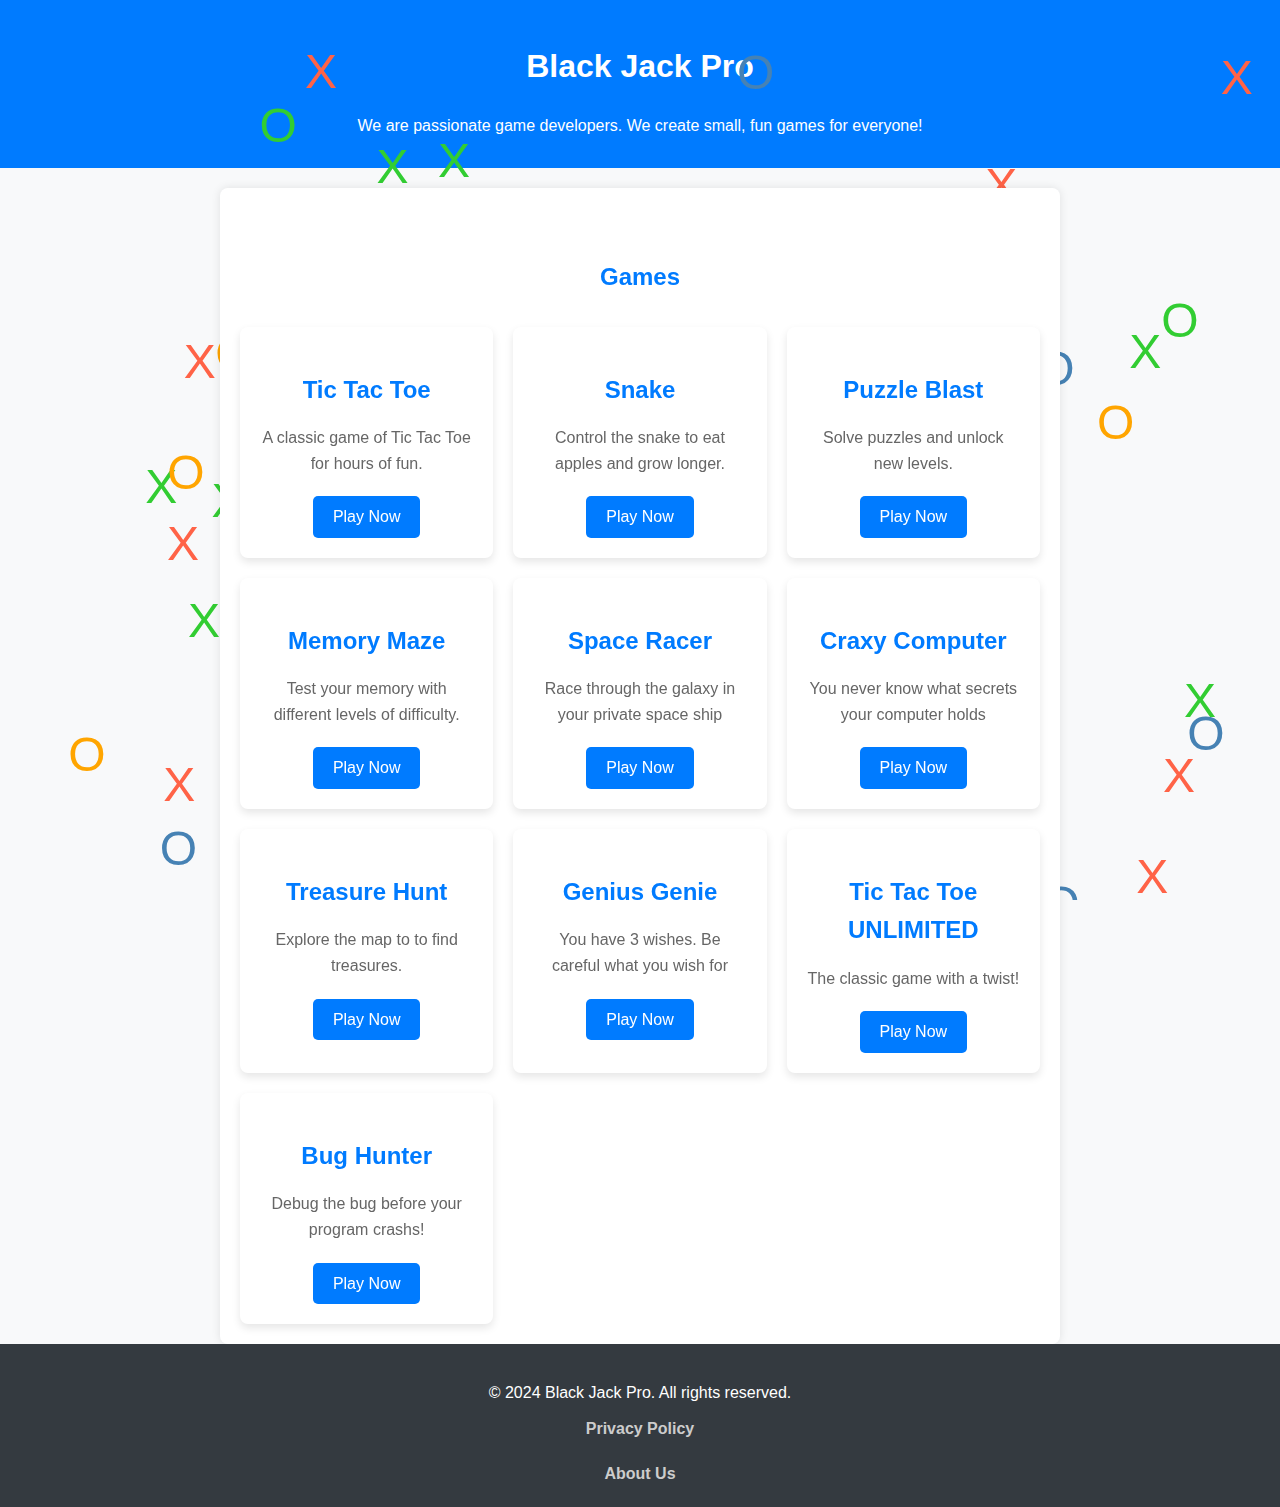
<file: index.html>
<!DOCTYPE html>
<html lang="en">
<head>
    <meta charset="UTF-8">
    <meta name="viewport" content="width=device-width, initial-scale=1.0">
    <title>Black Jack Pro - Home</title>
    <link rel="stylesheet" href="styles.css">
    <style>
        body {
            font-family: 'Roboto', Arial, sans-serif;
            color: #333;
            margin: 0;
            overflow-x: hidden;
            background-color: #f8f9fa;
            position: relative;
        }
        .header {
            background-color: #007bff;
            padding: 20px 0;
            text-align: center;
            color: #fff;
            margin-bottom: 20px;
        }
        .header h1 {
            color: #fff; /* Changing heading color to white */
        }
        .container {
            max-width: 800px;
            margin: auto;
            padding: 20px;
            background-color: #fff;
            border-radius: 8px;
            box-shadow: 0 0 10px rgba(0, 0, 0, 0.1);
            position: relative;
            z-index: 1;
            padding-top: 40px;
            text-align: center;
        }
        .games-section {
            display: grid;
            grid-template-columns: repeat(auto-fit, minmax(250px, 1fr));
            gap: 20px;
            margin-top: 30px;
        }
        .game-block {
            background-color: #fff;
            border-radius: 8px;
            box-shadow: 0 4px 8px rgba(0, 0, 0, 0.1);
            padding: 20px;
            text-align: center;
            transition: transform 0.3s ease-in-out;
        }
        .game-block:hover {
            transform: translateY(-5px);
            box-shadow: 0 8px 16px rgba(0, 0, 0, 0.2);
        }
        .game-title {
            font-size: 1.5rem;
            color: #007bff;
            margin-bottom: 10px;
        }
        .game-description {
            color: #666;
            line-height: 1.6;
        }
        .game-link {
            display: inline-block;
            background-color: #007bff;
            color: #fff;
            text-decoration: none;
            padding: 8px 20px;
            border-radius: 5px;
            margin-top: 10px;
            transition: background-color 0.3s ease;
        }
        .game-link:hover {
            background-color: #0056b3;
        }
        .footer {
            background-color: #343a40;
            color: #fff;
            text-align: center;
            padding: 20px 0;
            position: relative;
            z-index: 1;
        }
        .footer a {
            color: #fff;
            text-decoration: none;
            margin: 0 10px;
        }
        .footer a:hover {
            text-decoration: underline;
        }
        .privacy-policy {
            margin-top: 10px;
            color: #ccc;
        }
        .privacy-policy a {
            color: #ccc;
            text-decoration: none;
            font-weight: bold;
        }
        .privacy-policy a:hover {
            text-decoration: underline;
        }
        .about {
            margin-top: 20px;
            color: #ccc;
        }
        .about a {
            color: #ccc;
            text-decoration: none;
            font-weight: bold;
        }
        .about a:hover {
            text-decoration: underline;
        }
        .floating-objects {
            position: fixed;
            top: 0;
            left: 0;
            width: 100%;
            height: 100%;
            pointer-events: none;
            overflow: hidden;
            z-index: 0;
        }
        .floating {
            position: absolute;
            font-size: 3rem;
            color: #ff6347;
            animation: float 20s infinite;
        }
        .floating:nth-child(2n) {
            color: #4682b4;
        }
        .floating:nth-child(3n) {
            color: #32cd32;
        }
        .floating:nth-child(4n) {
            color: #ffa500;
        }
        @keyframes float {
            0% {
                transform: translateY(100vh) rotate(0deg);
                opacity: 1;
            }
            100% {
                transform: translateY(-100vh) rotate(720deg);
                opacity: 0;
            }
        }
    </style>
</head>
<body>
    <!-- Floating objects for background animation -->
    <div class="floating-objects"></div>

    <div class="header">
        <h1>Black Jack Pro</h1>
        <p>We are passionate game developers. We create small, fun games for everyone!</p>
    </div>

    <div class="container">
        <h2>Games</h2>
        <div class="games-section">
            <div class="game-block">
                <h3 class="game-title">Tic Tac Toe</h3>
                <p class="game-description">A classic game of Tic Tac Toe for hours of fun.</p>
                <a href="https://play.google.com/store/apps/details?id=com.blackjackpro.tictactoe" class="game-link">Play Now</a>
            </div>
            <div class="game-block">
                <h3 class="game-title">Snake</h3>
                <p class="game-description">Control the snake to eat apples and grow longer.</p>
                <a href="coming-soon.html" class="game-link">Play Now</a>
            </div>
            <div class="game-block">
                <h3 class="game-title">Puzzle Blast</h3>
                <p class="game-description">Solve puzzles and unlock new levels.</p>
                <a href="coming-soon.html" class="game-link">Play Now</a>
            </div>
            <div class="game-block">
                <h3 class="game-title">Memory Maze</h3>
                <p class="game-description">Test your memory with different levels of difficulty.</p>
                <a href="coming-soon.html" class="game-link">Play Now</a>
            </div>
            <div class="game-block">
                <h3 class="game-title">Space Racer</h3>
                <p class="game-description">Race through the galaxy in your private space ship</p>
                <a href="coming-soon.html" class="game-link">Play Now</a>
            </div>
            <div class="game-block">
                <h3 class="game-title">Craxy Computer</h3>
                <p class="game-description">You never know what secrets your computer holds</p>
                <a href="coming-soon.html" class="game-link">Play Now</a>
            </div>
            <div class="game-block">
                <h3 class="game-title">Treasure Hunt</h3>
                <p class="game-description">Explore the map to to find treasures. </p>
                <a href="coming-soon.html" class="game-link">Play Now</a>
            </div>
            <div class="game-block">
                <h3 class="game-title">Genius Genie</h3>
                <p class="game-description">You have 3 wishes. Be careful what you wish for</p>
                <a href="coming-soon.html" class="game-link">Play Now</a>
            </div>
            <div class="game-block">
                <h3 class="game-title">Tic Tac Toe UNLIMITED</h3>
                <p class="game-description">The classic game with a twist!</p>
                <a href="coming-soon.html" class="game-link">Play Now</a>
            </div>
            <div class="game-block">
                <h3 class="game-title">Bug Hunter</h3>
                <p class="game-description">Debug the bug before your program crashs!</p>
                <a href="coming-soon.html" class="game-link">Play Now</a>
            </div>
        </div>
    </div>

    <!-- Footer with copyright and links -->
    <div class="footer">
        <p>&copy; 2024 Black Jack Pro. All rights reserved.</p>
        <div class="privacy-policy">
            <a href="privacy.html">Privacy Policy</a>
        </div>
        <div class="about">
            <a href="about-us.html">About Us</a>
        </div>
    </div>

    <script>
        document.addEventListener("DOMContentLoaded", function() {
            const floatingObjects = document.querySelector(".floating-objects");
            const numObjects = 50; // Number of floating objects

            // Create floating objects
            for (let i = 0; i < numObjects; i++) {
                const floating = document.createElement("div");
                floating.textContent = i % 2 === 0 ? "X" : "O";
                floating.className = "floating";
                floating.style.left = `${Math.random() * 100}vw`; // Random horizontal position
                floating.style.top = `${Math.random() * 100}vh`; // Random vertical position
                floatingObjects.appendChild(floating);
            }

            // Function to animate floating objects
            function animateFloatingObjects() {
                const floatElements = document.querySelectorAll(".floating");

                floatElements.forEach(function(element) {
                    // Randomize animation duration
                    const animationDuration = (Math.random() * 15 + 5) + "s";
                    element.style.animation = `float ${animationDuration} infinite`;

                    // Randomize initial animation delay
                    const animationDelay = Math.random() * 5 + "s";
                    element.style.animationDelay = `-${animationDelay}`;
                });
            }

            animateFloatingObjects(); // Initial animation setup

            // Re-run animation setup periodically to handle continuous page transitions
            setInterval(animateFloatingObjects, 30000); // Adjust interval as needed
        });
    </script>
</body>
</html>
</file>
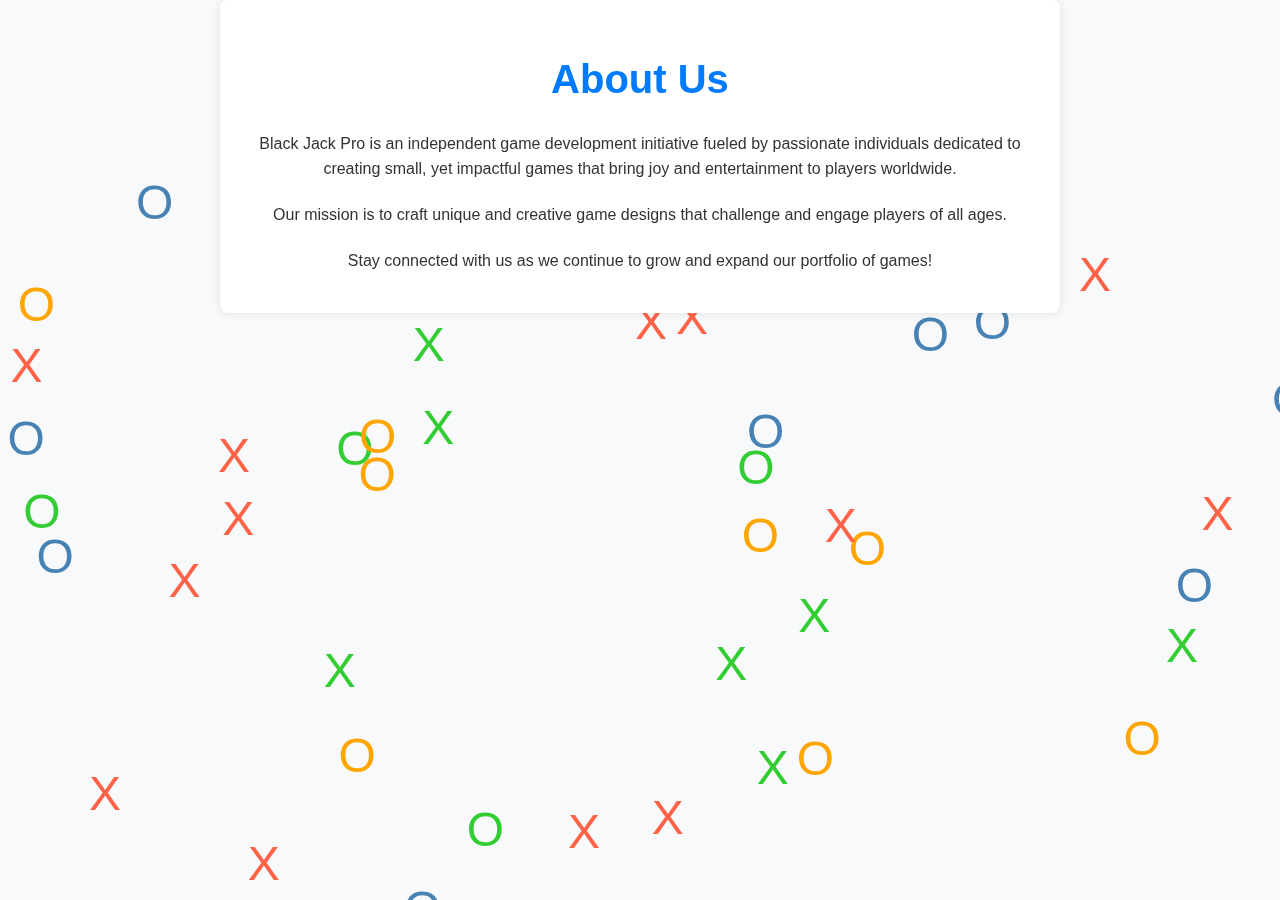
<file: about-us.html>
<!DOCTYPE html>
<html lang="en">
<head>
    <meta charset="UTF-8">
    <meta name="viewport" content="width=device-width, initial-scale=1.0">
    <title>About Us - Black Jack Pro</title>
    <link rel="stylesheet" href="styles.css">
    <style>
        body {
            font-family: 'Roboto', Arial, sans-serif;
            color: #333;
            margin: 0;
            background-color: #f8f9fa;
            text-align: center;
        }
        .container {
            max-width: 800px;
            margin: auto;
            padding: 20px;
        }
        h1 {
            color: #007bff;
            font-size: 2.5rem;
            margin-bottom: 20px;
        }
        p {
            line-height: 1.6;
            margin-bottom: 20px;
        }
        .floating-objects {
            position: fixed;
            top: 0;
            left: 0;
            width: 100%;
            height: 100%;
            pointer-events: none;
            overflow: hidden;
            z-index: 0;
        }
        .floating {
            position: absolute;
            font-size: 3rem;
            color: #ff6347;
            animation: float 20s infinite;
        }
        .floating:nth-child(2n) {
            color: #4682b4;
        }
        .floating:nth-child(3n) {
            color: #32cd32;
        }
        .floating:nth-child(4n) {
            color: #ffa500;
        }
        @keyframes float {
            0% {
                transform: translateY(100vh) rotate(0deg);
                opacity: 1;
            }
            100% {
                transform: translateY(-100vh) rotate(720deg);
                opacity: 0;
            }
        }
    </style>
</head>
<body>
    <!-- Floating objects for background animation -->
    <div class="floating-objects"></div>

    <div class="container">
        <h1>About Us</h1>
        <p>Black Jack Pro is an independent game development initiative fueled by passionate individuals dedicated to creating small, yet impactful games that bring joy and entertainment to players worldwide.</p>
        <p>Our mission is to craft unique and creative game designs that challenge and engage players of all ages.</p>
        <p>Stay connected with us as we continue to grow and expand our portfolio of games!</p>
    </div>

    <script>
        document.addEventListener("DOMContentLoaded", function() {
            const floatingObjects = document.querySelector(".floating-objects");
            const numObjects = 50; // Number of floating objects

            // Create floating objects
            for (let i = 0; i < numObjects; i++) {
                const floating = document.createElement("div");
                floating.textContent = i % 2 === 0 ? "X" : "O";
                floating.className = "floating";
                floating.style.left = `${Math.random() * 100}vw`; // Random horizontal position
                floating.style.top = `${Math.random() * 100}vh`; // Random vertical position
                floatingObjects.appendChild(floating);
            }

            // Function to animate floating objects
            function animateFloatingObjects() {
                const floatElements = document.querySelectorAll(".floating");

                floatElements.forEach(function(element) {
                    // Randomize animation duration
                    const animationDuration = (Math.random() * 15 + 5) + "s";
                    element.style.animation = `float ${animationDuration} infinite`;

                    // Randomize initial animation delay
                    const animationDelay = Math.random() * 5 + "s";
                    element.style.animationDelay = `-${animationDelay}`;
                });
            }

            animateFloatingObjects(); // Initial animation setup

            // Re-run animation setup periodically to handle continuous page transitions
            setInterval(animateFloatingObjects, 30000); // Adjust interval as needed
        });
    </script>
</body>
</html>
</file>
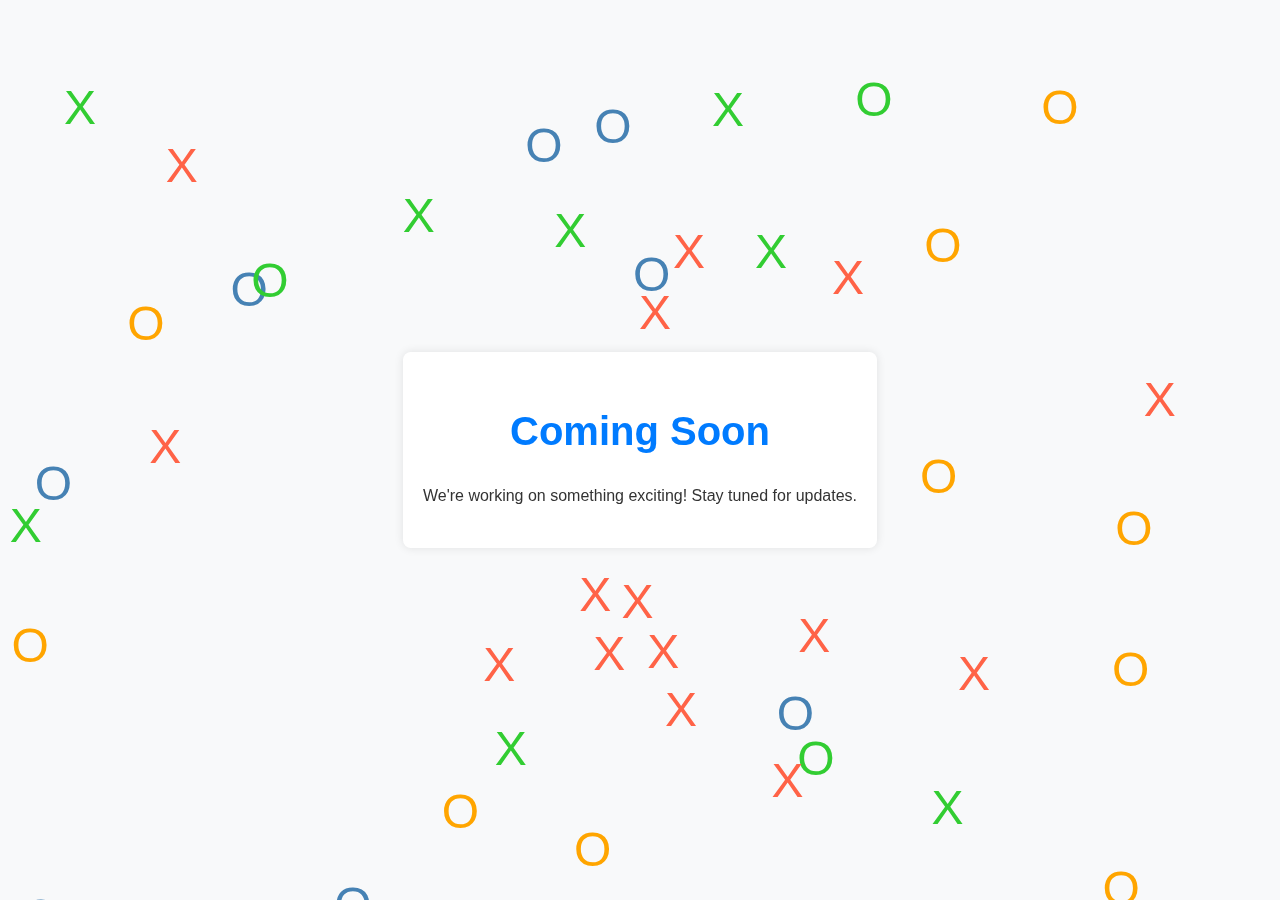
<file: coming-soon.html>
<!DOCTYPE html>
<html lang="en">
<head>
    <meta charset="UTF-8">
    <meta name="viewport" content="width=device-width, initial-scale=1.0">
    <title>Coming Soon - Black Jack Pro</title>
    <link rel="stylesheet" href="styles.css">
    <style>
        body {
            font-family: 'Roboto', Arial, sans-serif;
            color: #333;
            margin: 0;
            background-color: #f8f9fa;
            text-align: center;
            display: flex;
            justify-content: center;
            align-items: center;
            height: 100vh;
        }
        .content {
            max-width: 600px;
            padding: 20px;
            background-color: #fff;
            border-radius: 8px;
            box-shadow: 0 0 10px rgba(0, 0, 0, 0.1);
            position: relative;
            z-index: 1;
        }
        h1 {
            color: #007bff;
            font-size: 2.5rem;
            margin-bottom: 20px;
        }
        p {
            line-height: 1.6;
            margin-bottom: 20px;
        }
        .floating-objects {
            position: fixed;
            top: 0;
            left: 0;
            width: 100%;
            height: 100%;
            pointer-events: none;
            overflow: hidden;
            z-index: 0;
        }
        .floating {
            position: absolute;
            font-size: 3rem;
            color: #ff6347;
            animation: float 20s infinite;
        }
        .floating:nth-child(2n) {
            color: #4682b4;
        }
        .floating:nth-child(3n) {
            color: #32cd32;
        }
        .floating:nth-child(4n) {
            color: #ffa500;
        }
        @keyframes float {
            0% {
                transform: translateY(100vh) rotate(0deg);
                opacity: 1;
            }
            100% {
                transform: translateY(-100vh) rotate(720deg);
                opacity: 0;
            }
        }
    </style>
</head>
<body>
    <!-- Floating objects for background animation -->
    <div class="floating-objects"></div>

    <div class="content">
        <h1>Coming Soon</h1>
        <p>We're working on something exciting! Stay tuned for updates.</p>
    </div>

    <script>
        document.addEventListener("DOMContentLoaded", function() {
            const floatingObjects = document.querySelector(".floating-objects");
            const numObjects = 50; // Number of floating objects

            // Create floating objects
            for (let i = 0; i < numObjects; i++) {
                const floating = document.createElement("div");
                floating.textContent = i % 2 === 0 ? "X" : "O";
                floating.className = "floating";
                floating.style.left = `${Math.random() * 100}vw`; // Random horizontal position
                floating.style.top = `${Math.random() * 100}vh`; // Random vertical position
                floatingObjects.appendChild(floating);
            }

            // Function to animate floating objects
            function animateFloatingObjects() {
                const floatElements = document.querySelectorAll(".floating");

                floatElements.forEach(function(element) {
                    // Randomize animation duration
                    const animationDuration = (Math.random() * 15 + 5) + "s";
                    element.style.animation = `float ${animationDuration} infinite`;

                    // Randomize initial animation delay
                    const animationDelay = Math.random() * 5 + "s";
                    element.style.animationDelay = `-${animationDelay}`;
                });
            }

            animateFloatingObjects(); // Initial animation setup

            // Re-run animation setup periodically to handle continuous page transitions
            setInterval(animateFloatingObjects, 30000); // Adjust interval as needed
        });
    </script>
</body>
</html>
</file>
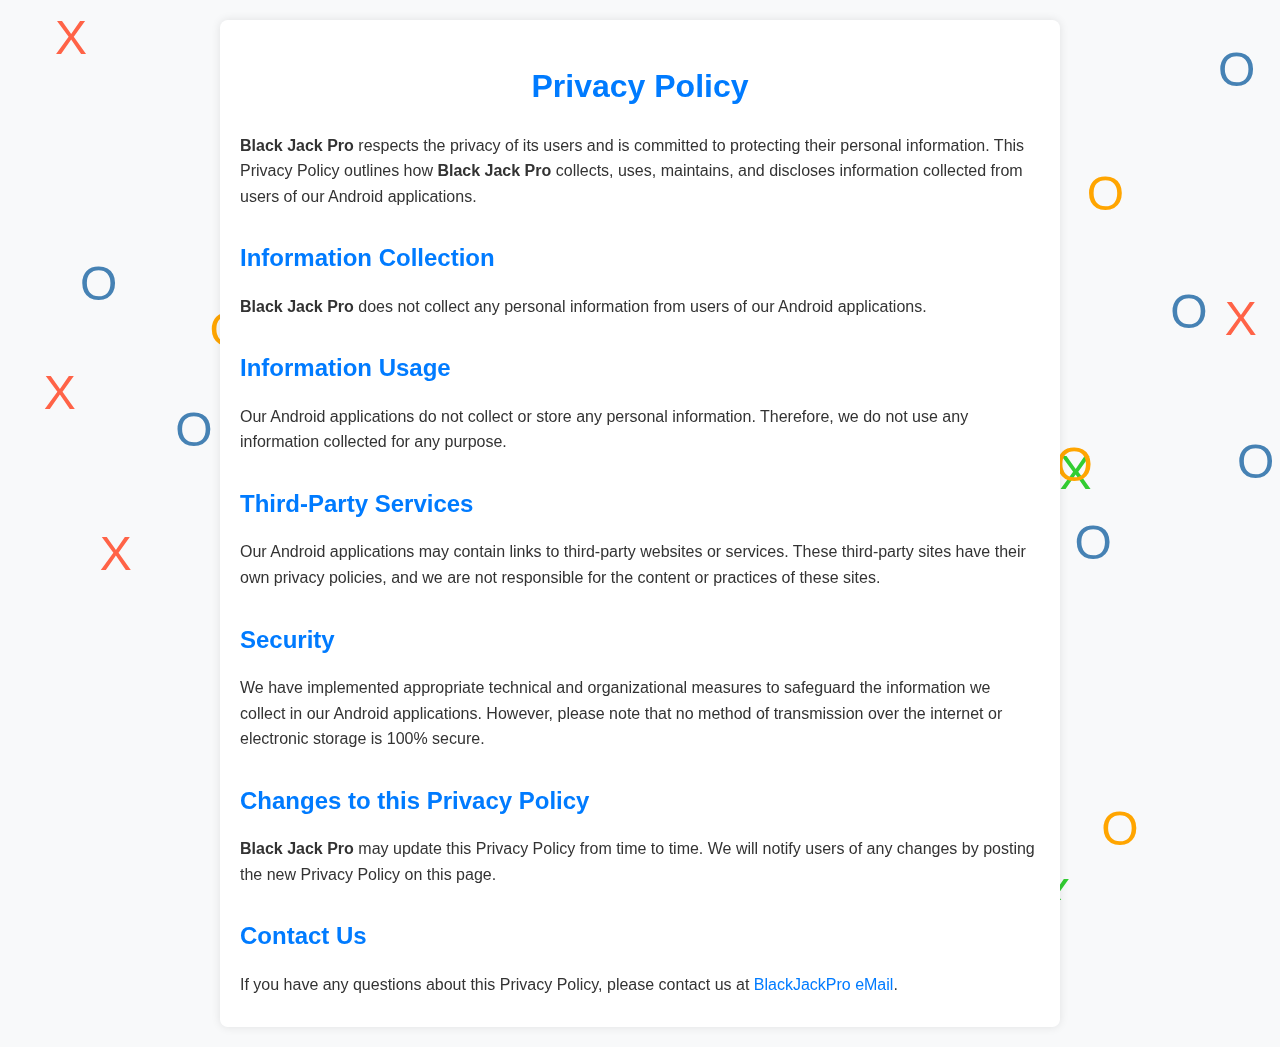
<file: privacy.html>
<!DOCTYPE html>
<html lang="en">
<head>
    <meta charset="UTF-8">
    <meta name="viewport" content="width=device-width, initial-scale=1.0">
    <title>Privacy Policy</title>
    <link rel="stylesheet" href="styles.css">
    <style>
        body {
            font-family: 'Roboto', Arial, sans-serif;
            line-height: 1.6;
            color: #333;
            margin: 20px;
            background-color: #f8f9fa;
        }
        .container {
            max-width: 800px;
            margin: auto;
            padding: 20px;
            background-color: #fff;
            border-radius: 8px;
            box-shadow: 0 0 10px rgba(0, 0, 0, 0.1);
            position: relative; /* Ensure relative positioning for floating objects */
            z-index: 1; /* Set higher z-index to keep above floating objects */
        }
        h1 {
            color: #007bff;
            text-align: center;
            margin-bottom: 20px;
        }
        h2 {
            margin-top: 30px;
            margin-bottom: 10px;
            color: #007bff;
        }
        p {
            margin-bottom: 10px;
        }
        .link {
            color: #007bff;
            text-decoration: none;
        }
        .link:hover {
            text-decoration: underline;
        }
        .floating-objects {
            position: fixed;
            top: 0;
            left: 0;
            width: 100%;
            height: 100%;
            pointer-events: none;
            overflow: hidden;
            z-index: 0;
        }
        .floating {
            position: absolute;
            font-size: 3rem; /* Larger font size */
            color: #ff6347; /* Brighter red */
            animation: float 20s infinite; /* Increased animation duration */
        }
        .floating:nth-child(2n) {
            color: #4682b4; /* Brighter blue */
        }
        .floating:nth-child(3n) {
            color: #32cd32; /* Brighter green */
        }
        .floating:nth-child(4n) {
            color: #ffa500; /* Brighter orange */
        }
        @keyframes float {
            0% {
                transform: translateY(100vh) rotate(0deg);
                opacity: 1;
            }
            100% {
                transform: translateY(-100vh) rotate(720deg);
                opacity: 0;
            }
        }
    </style>
</head>
<body>
    <!-- Floating objects for background animation -->
    <div class="floating-objects"></div>

    <div class="container">
        <h1>Privacy Policy</h1>
        <p><strong>Black Jack Pro</strong> respects the privacy of its users and is committed to protecting their personal information. This Privacy Policy outlines how <strong>Black Jack Pro</strong> collects, uses, maintains, and discloses information collected from users of our Android applications.</p>

        <h2>Information Collection</h2>
        <p><strong>Black Jack Pro</strong> does not collect any personal information from users of our Android applications.</p>

        <h2>Information Usage</h2>
        <p>Our Android applications do not collect or store any personal information. Therefore, we do not use any information collected for any purpose.</p>

        <h2>Third-Party Services</h2>
        <p>Our Android applications may contain links to third-party websites or services. These third-party sites have their own privacy policies, and we are not responsible for the content or practices of these sites.</p>

        <h2>Security</h2>
        <p>We have implemented appropriate technical and organizational measures to safeguard the information we collect in our Android applications. However, please note that no method of transmission over the internet or electronic storage is 100% secure.</p>

        <h2>Changes to this Privacy Policy</h2>
        <p><strong>Black Jack Pro</strong> may update this Privacy Policy from time to time. We will notify users of any changes by posting the new Privacy Policy on this page.</p>

        <h2>Contact Us</h2>
        <p>If you have any questions about this Privacy Policy, please contact us at <a href="mailto:j.rajan14@yahoo.com" class="link">BlackJackPro eMail</a>.</p>
    </div>

    <script src="scripts.js"></script>
</body>
</html>
</file>
<file: styles.css>
body {
    font-family: 'Roboto', Arial, sans-serif;
    line-height: 1.6;
    color: #333;
    margin: 20px;
    background-color: #f8f9fa;
}

.container {
    max-width: 800px;
    margin: auto;
    padding: 20px;
    background-color: #fff;
    border-radius: 8px;
    box-shadow: 0 0 10px rgba(0, 0, 0, 0.1);
    position: relative; /* Ensure relative positioning for floating objects */
    z-index: 1; /* Set higher z-index to keep above floating objects */
}

h1 {
    color: #007bff;
    text-align: center;
    margin-bottom: 20px;
}

h2 {
    margin-top: 30px;
    margin-bottom: 10px;
    color: #007bff;
}

p {
    margin-bottom: 10px;
}

.link {
    color: #007bff;
    text-decoration: none;
}

.link:hover {
    text-decoration: underline;
}

.floating-objects {
    position: fixed;
    top: 0;
    left: 0;
    width: 100%;
    height: 100%;
    pointer-events: none;
    overflow: hidden;
    z-index: 0;
}
</file>
